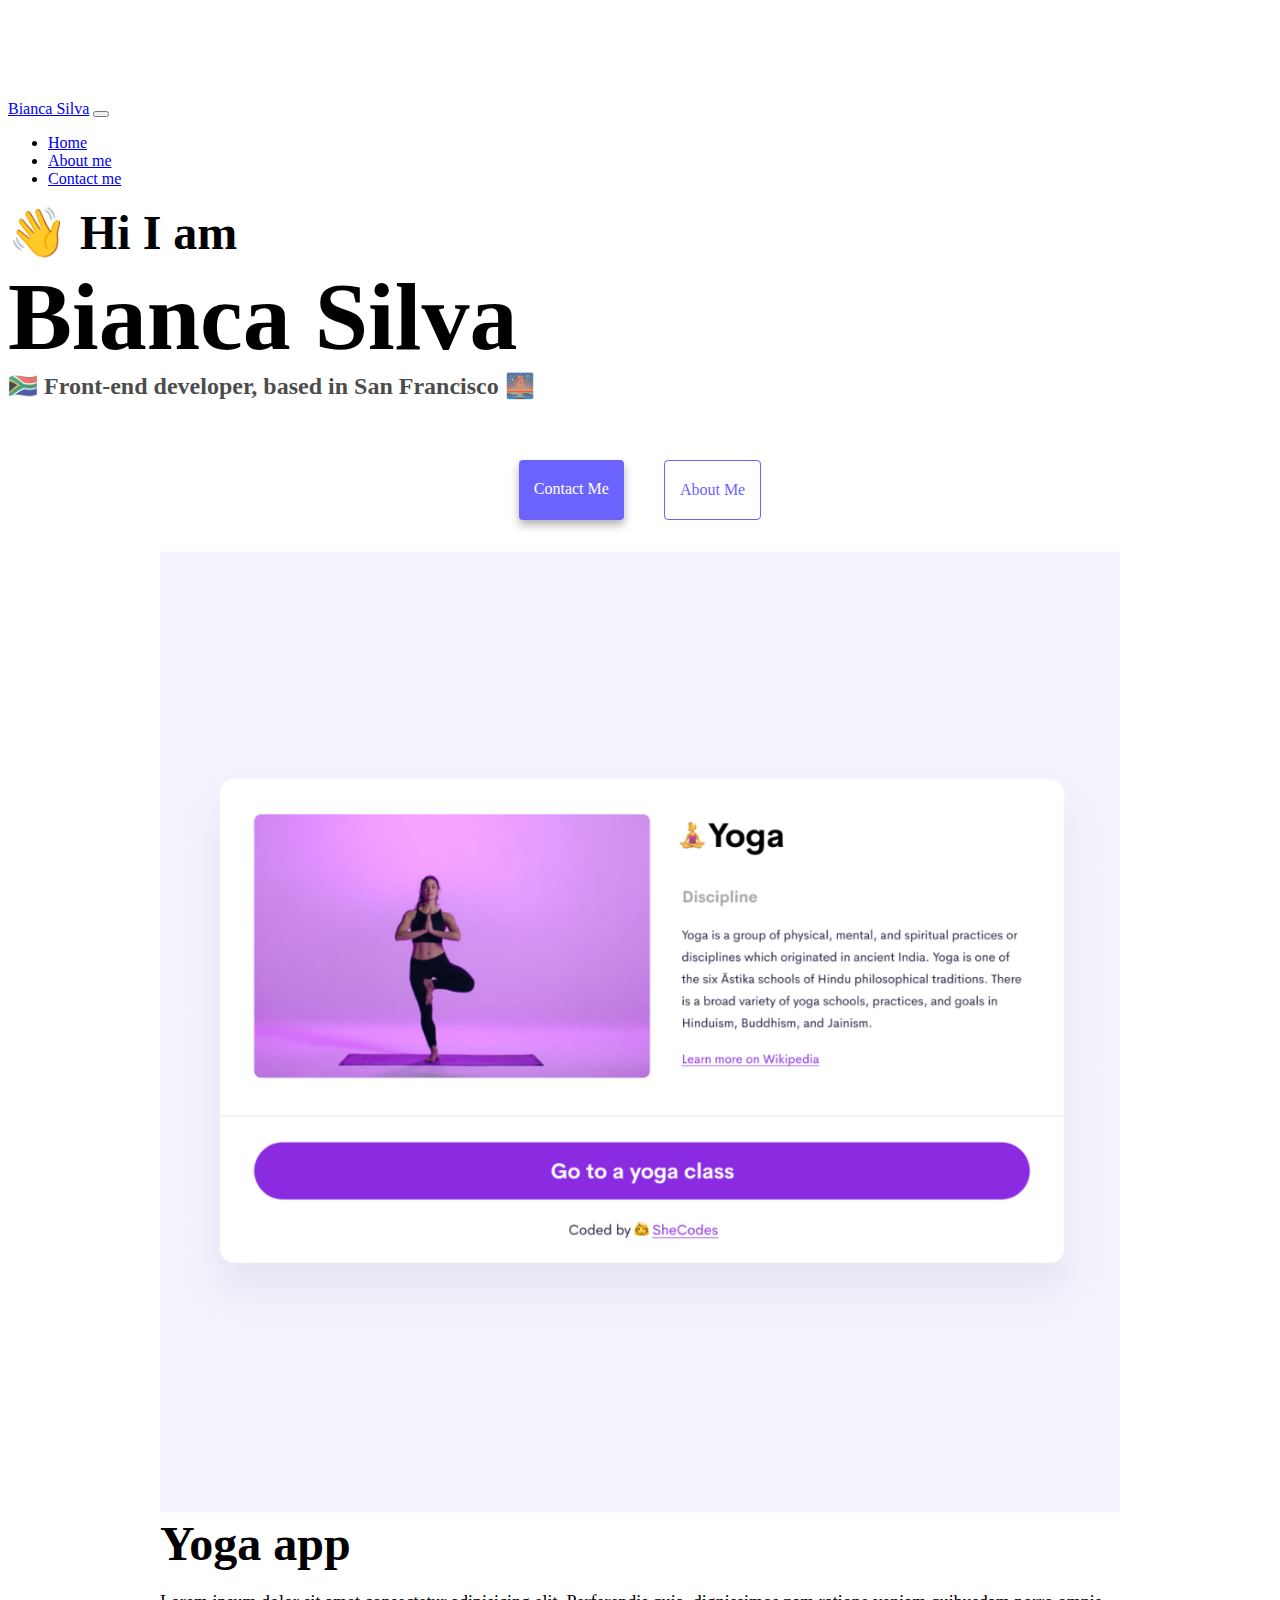
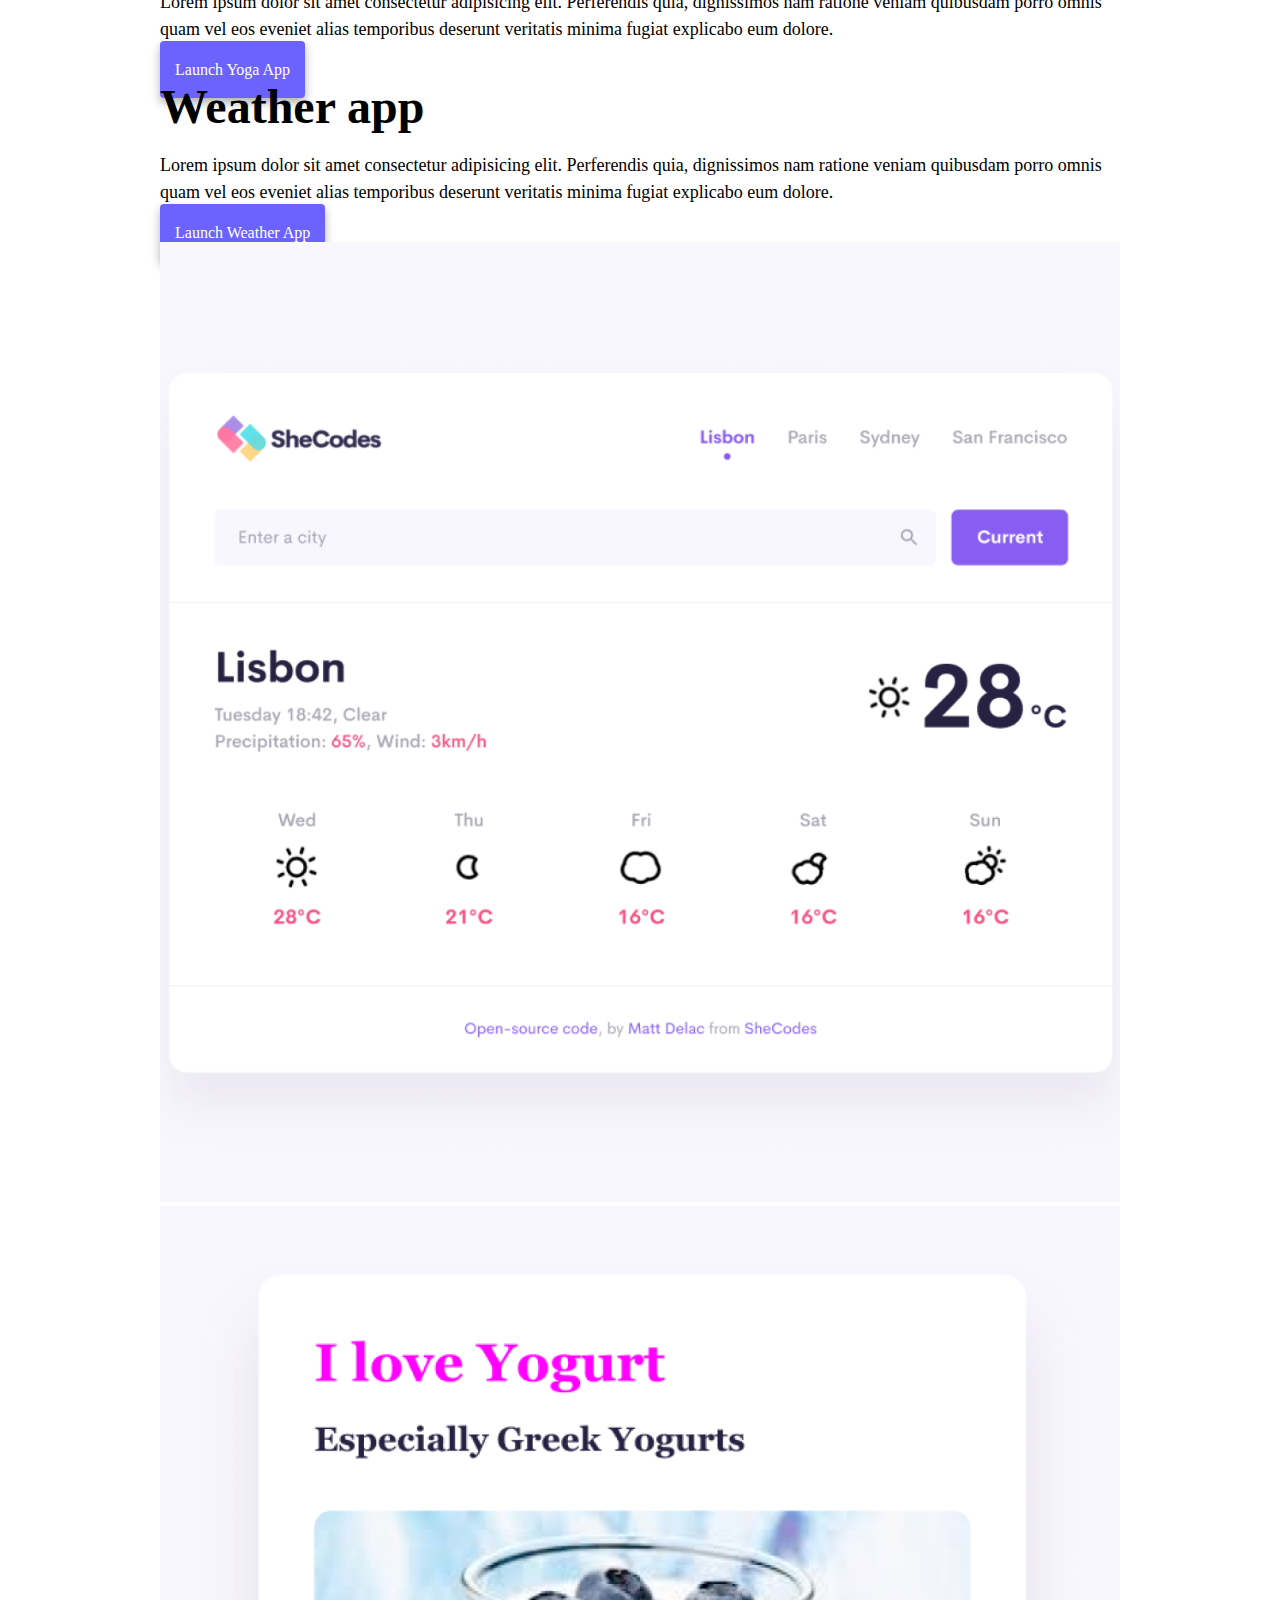
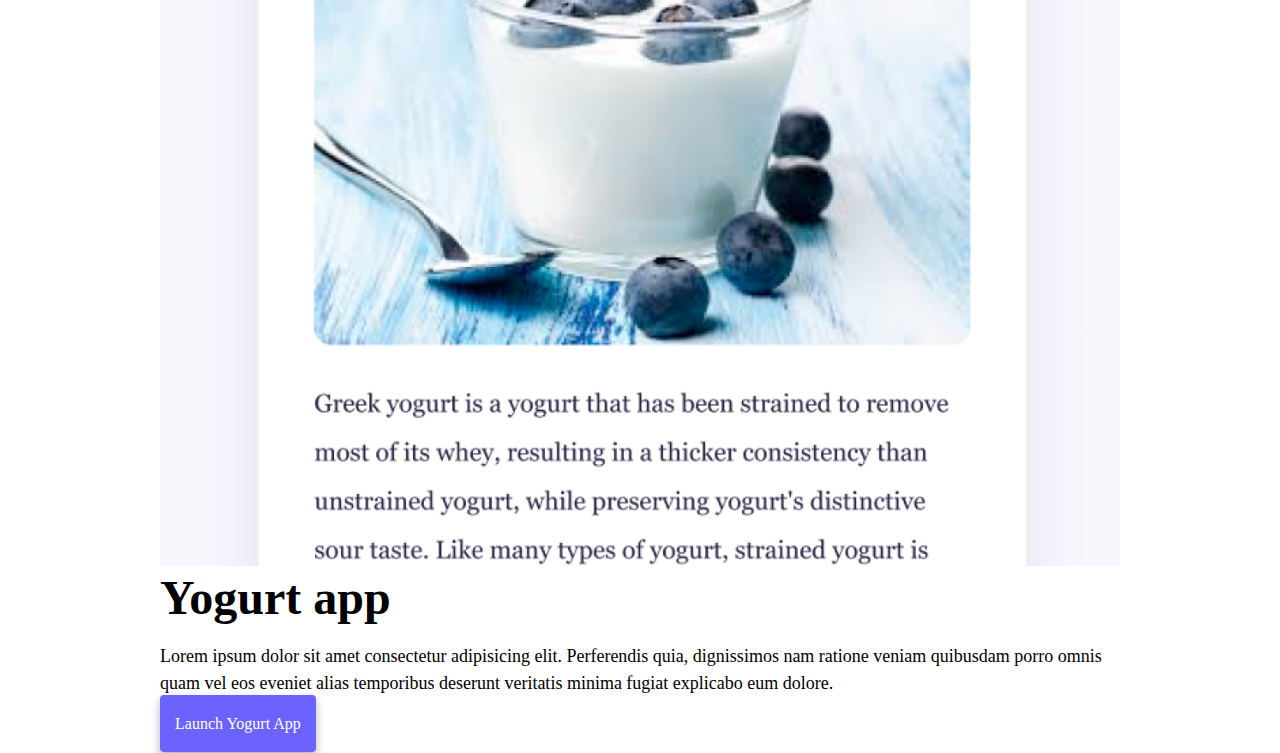
<file: index.html>
<!DOCTYPE html>
<html lang="en">
  <head>
    <meta charset="UTF-8" />
    <meta http-equiv="X-UA-Compatible" content="IE=edge" />
    <meta name="viewport" content="width=device-width, initial-scale=1.0" />
    
    <link
      href="https://cdn.jsdelivr.net/npm/bootstrap@5.1.3/dist/css/bootstrap.min.css"
      rel="stylesheet"
      integrity="sha384-1BmE4kWBq78iYhFldvKuhfTAU6auU8tT94WrHftjDbrCEXSU1oBoqyl2QvZ6jIW3"
      crossorigin="anonymous"
    />
    <script
      src="https://cdn.jsdelivr.net/npm/bootstrap@5.1.3/dist/js/bootstrap.bundle.min.js"
      integrity="sha384-ka7Sk0Gln4gmtz2MlQnikT1wXgYsOg+OMhuP+IlRH9sENBO0LRn5q+8nbTov4+1p"
      crossorigin="anonymous"
    ></script>
    <link rel="stylesheet" href="/src/style.css" />
    <meta name="description" content="Bianca Silva is a front-end developer from Cape Town, South Africa, and is based in San Francisco." />
    <title>Bianca Silva | Front-end Developer</title>
  </head>
  <body>
    <div class="container">
      <nav class="navbar navbar-expand-lg navbar-light bg-light fixed-top">
        <div class="container d-flex">
          <a class="navbar-brand" href="#" title="Bianca Silva">Bianca Silva</a>
          <button
            class="navbar-toggler"
            type="button"
            data-bs-toggle="collapse"
            data-bs-target="#navbarNav"
            aria-controls="navbarNav"
            aria-expanded="false"
            aria-label="Toggle navigation"
          >
            <span class="navbar-toggler-icon"></span>
          </button>
          <div class="collapse navbar-collapse" id="navbarNav">
            <ul class="navbar-nav">
              <li class="nav-item">
                <a
                  class="nav-link active"
                  aria-current="page"
                  href="/index.html" title="Home"
          
                  >Home</a
                >
              </li>
              <li class="nav-item">
                <a class="nav-link" href="/about.html" title="About Bianca Silva"
                  >About me</a
                >
              </li>
              <li class="nav-item">
                <a class="nav-link" href="/about.html" title="Contact Bianca Silva"
                  >Contact me</a
                >
              </li>
            </ul>
          </div>
        </div>
      </nav>
    </div>
    <h2 class="text-center pt-4">👋 Hi I am</h2>
    <h1 class="text-center">Bianca Silva</h1>
    <h3 class="text-center">🇿🇦 Front-end developer, based in San Francisco 🌉</h3>
    <div class="navigation-links mb-5">
      <a href="/about.html#contact" class="contact-link" title="Contact Bianca Silva">Contact me</a>
      <a href="/about.html" class="about-link" title="About Bianca Silva">About me</a>
    </div>
    <div class="projects">
      <div class="row d-flex">
        <div class="col-sm-6">
          <img src="/images/yoga.png" class="img-fluid rounded d-none d-sm-block" alt="yoga project" />
        </div>
        <div class="col-sm-6">
          <h2 class="mb-3 text-md-start">Yoga app</h2>
          <p>
            Lorem ipsum dolor sit amet consectetur adipisicing elit. Perferendis
            quia, dignissimos nam ratione veniam quibusdam porro omnis quam vel
            eos eveniet alias temporibus deserunt veritatis minima fugiat
            explicabo eum dolore.
          </p>
          <div class="mt-5">
          <a href="#" class="launch-button" title="yoga project">Launch Yoga App</a>
          </div>
        </div>
      </div>
      <div class="row d-flex mt-5">
        <div class="col-sm-6">
          <h2 class="mb-3 text-md-start">Weather app</h2>
          <p>
            Lorem ipsum dolor sit amet consectetur adipisicing elit. Perferendis
            quia, dignissimos nam ratione veniam quibusdam porro omnis quam vel
            eos eveniet alias temporibus deserunt veritatis minima fugiat
            explicabo eum dolore.
          </p>
          <div class="mt-5">
          <a href="#" class="launch-button" title="weather project">Launch Weather App</a>
          </div>
        </div>
        <div class="col-sm-6">
          <img src="/images/weather.png" class="img-fluid rounded mt-2 d-none d-sm-block" alt="weather project" />
        </div>
      </div>
        <div class="row d-flex mt-5">
          <div class="col-sm-6">
            <img src="/images/yogurt.png" class="img-fluid rounded d-none d-sm-block" alt="yogurt project" />
          </div>
          <div class="col-sm-6">
            <h2 class="mb-3 text-md-start">Yogurt app</h2>
            <p>
              Lorem ipsum dolor sit amet consectetur adipisicing elit. Perferendis
              quia, dignissimos nam ratione veniam quibusdam porro omnis quam vel
              eos eveniet alias temporibus deserunt veritatis minima fugiat
              explicabo eum dolore.
            </p>
            <div class="mb-5 mt-5">
            <a href="#" class="launch-button" title="yogurt project">Launch Yogurt App</a>
            </div>
          </div>
        </div>
      </div>
    </div>    
  </div>   
  </body>
</html>
</file>
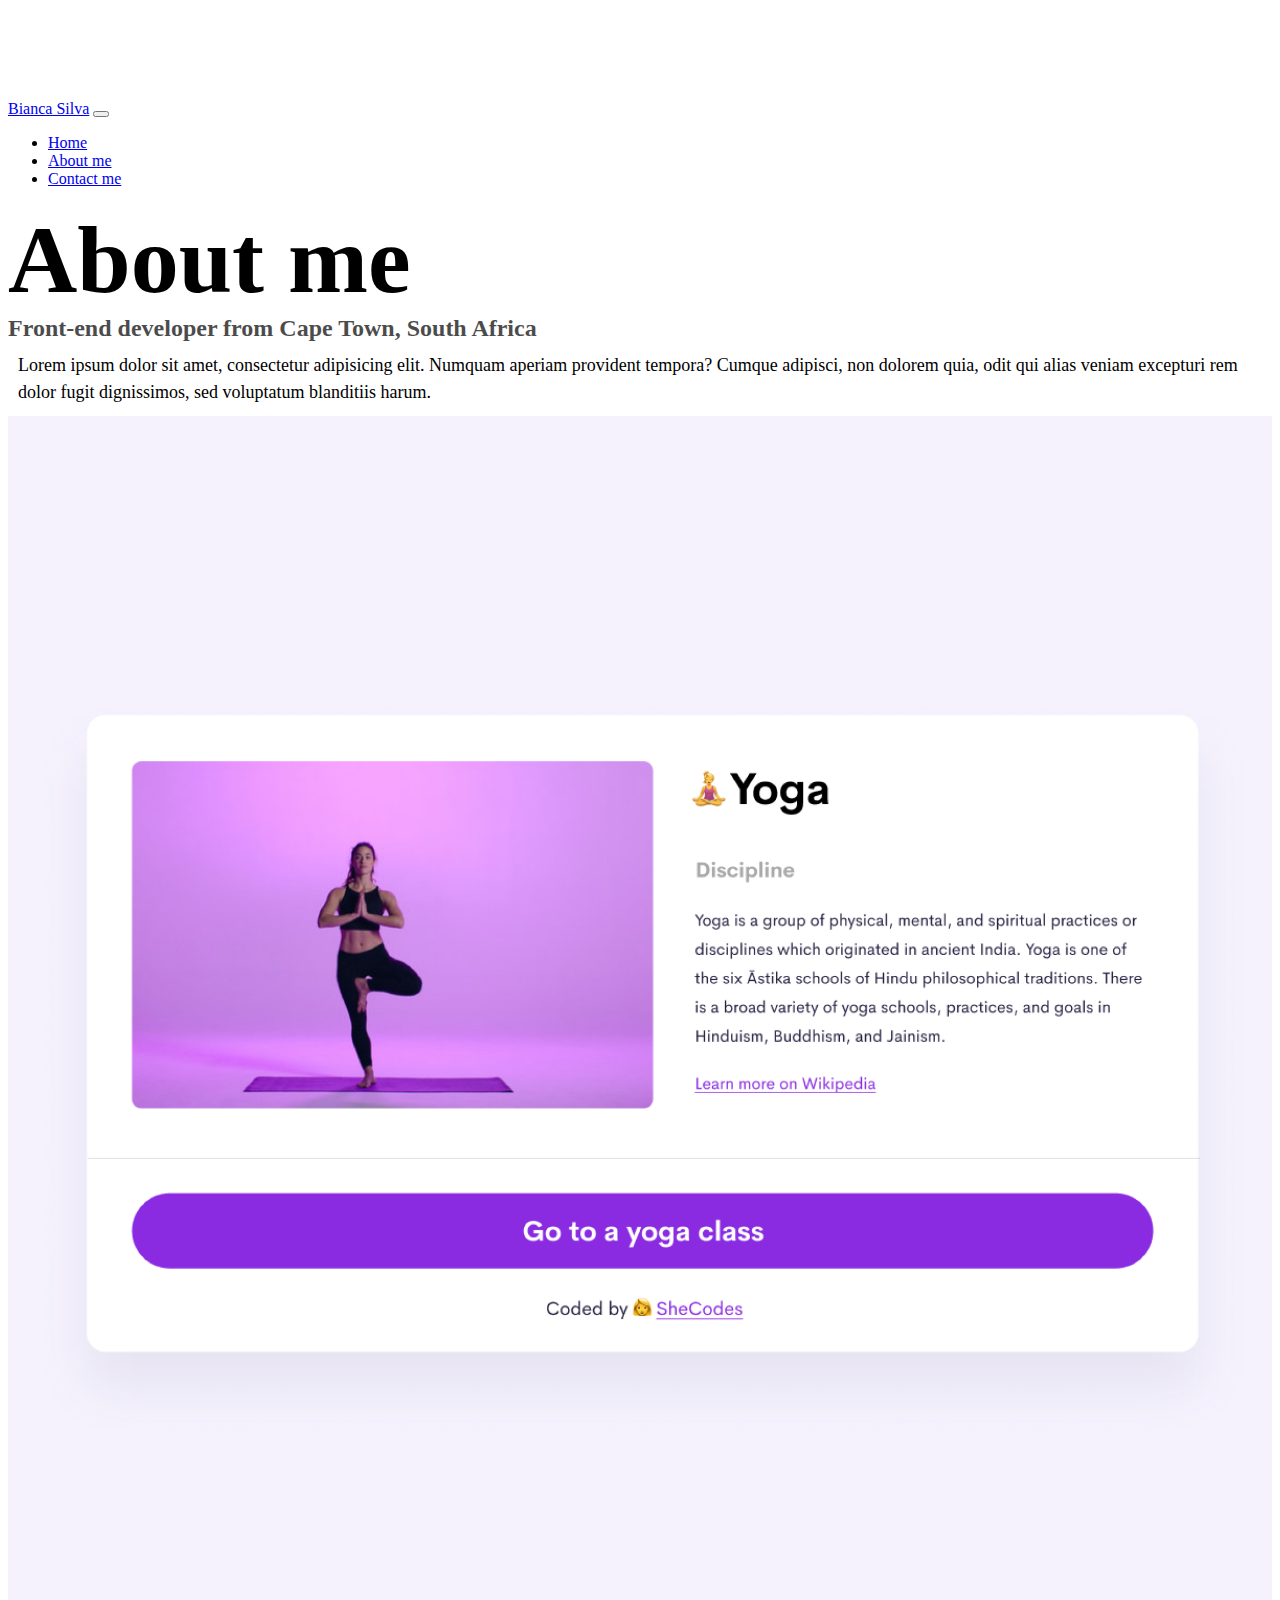
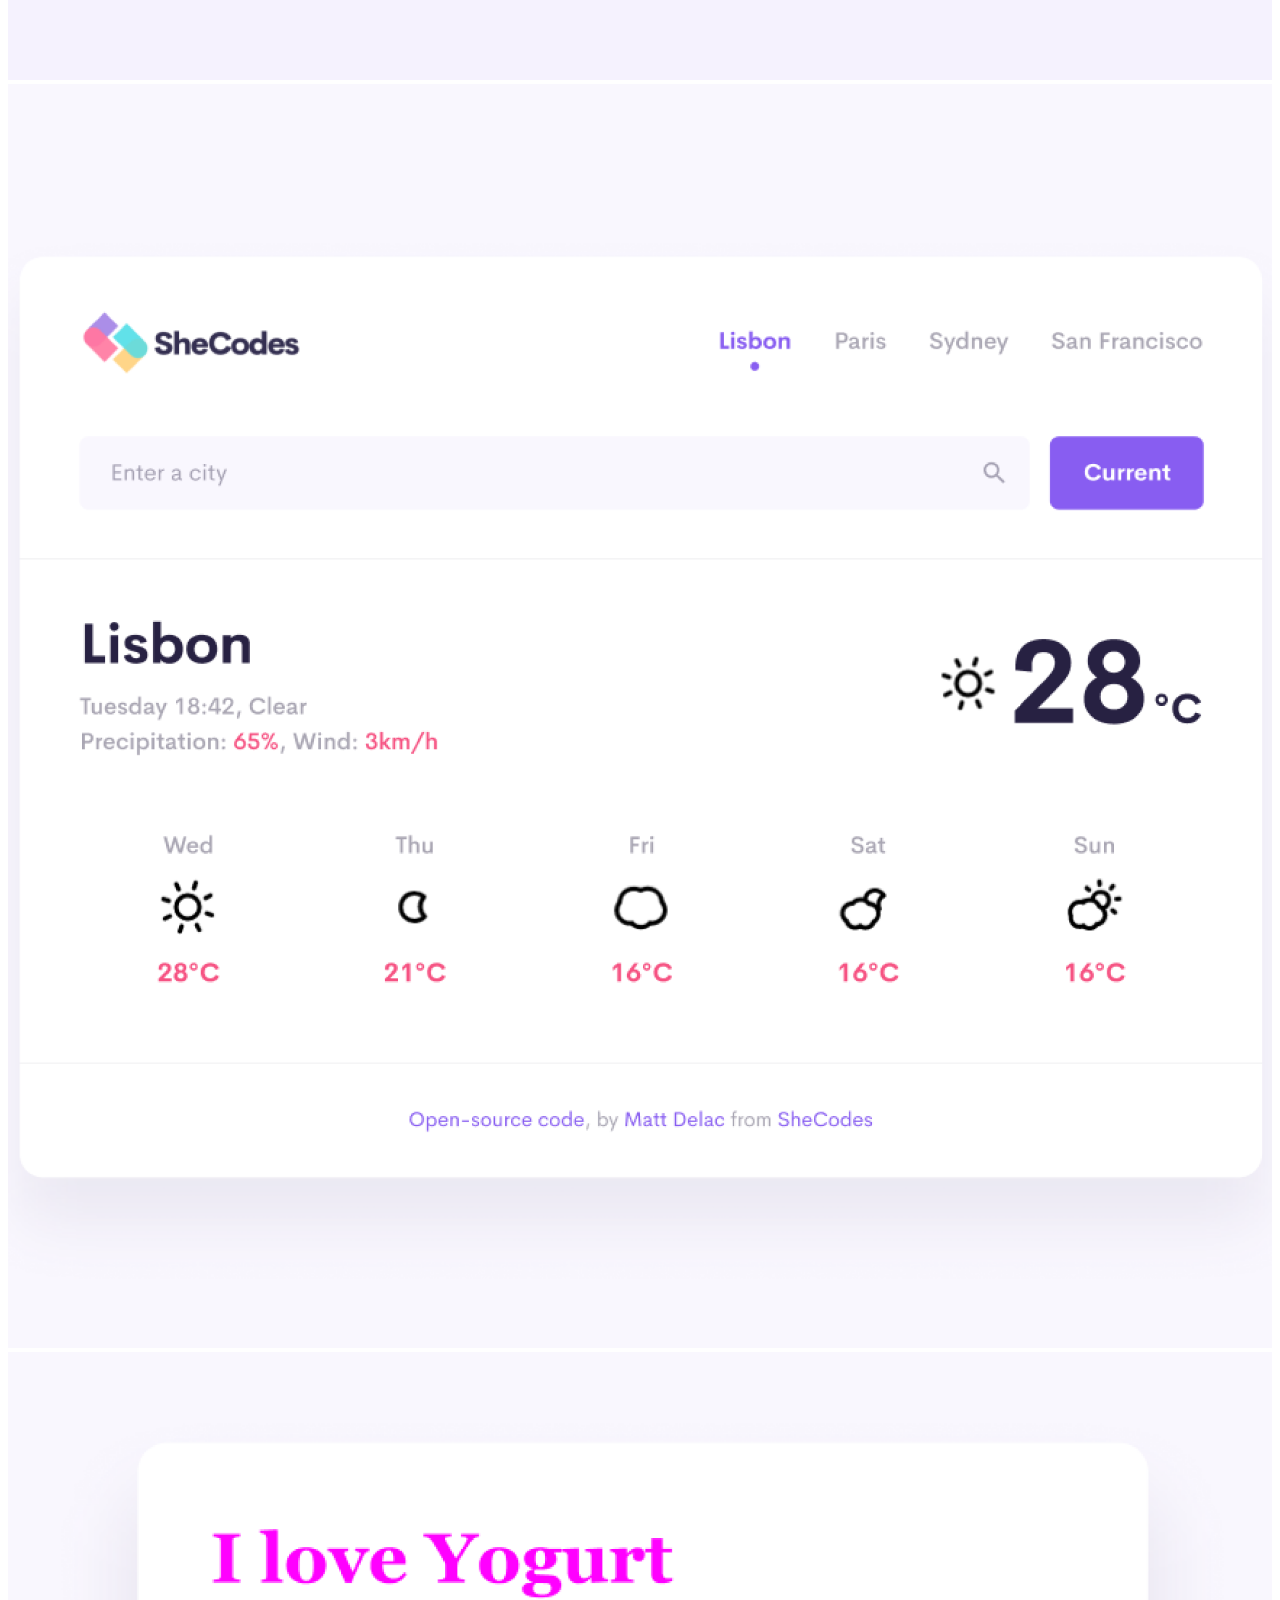
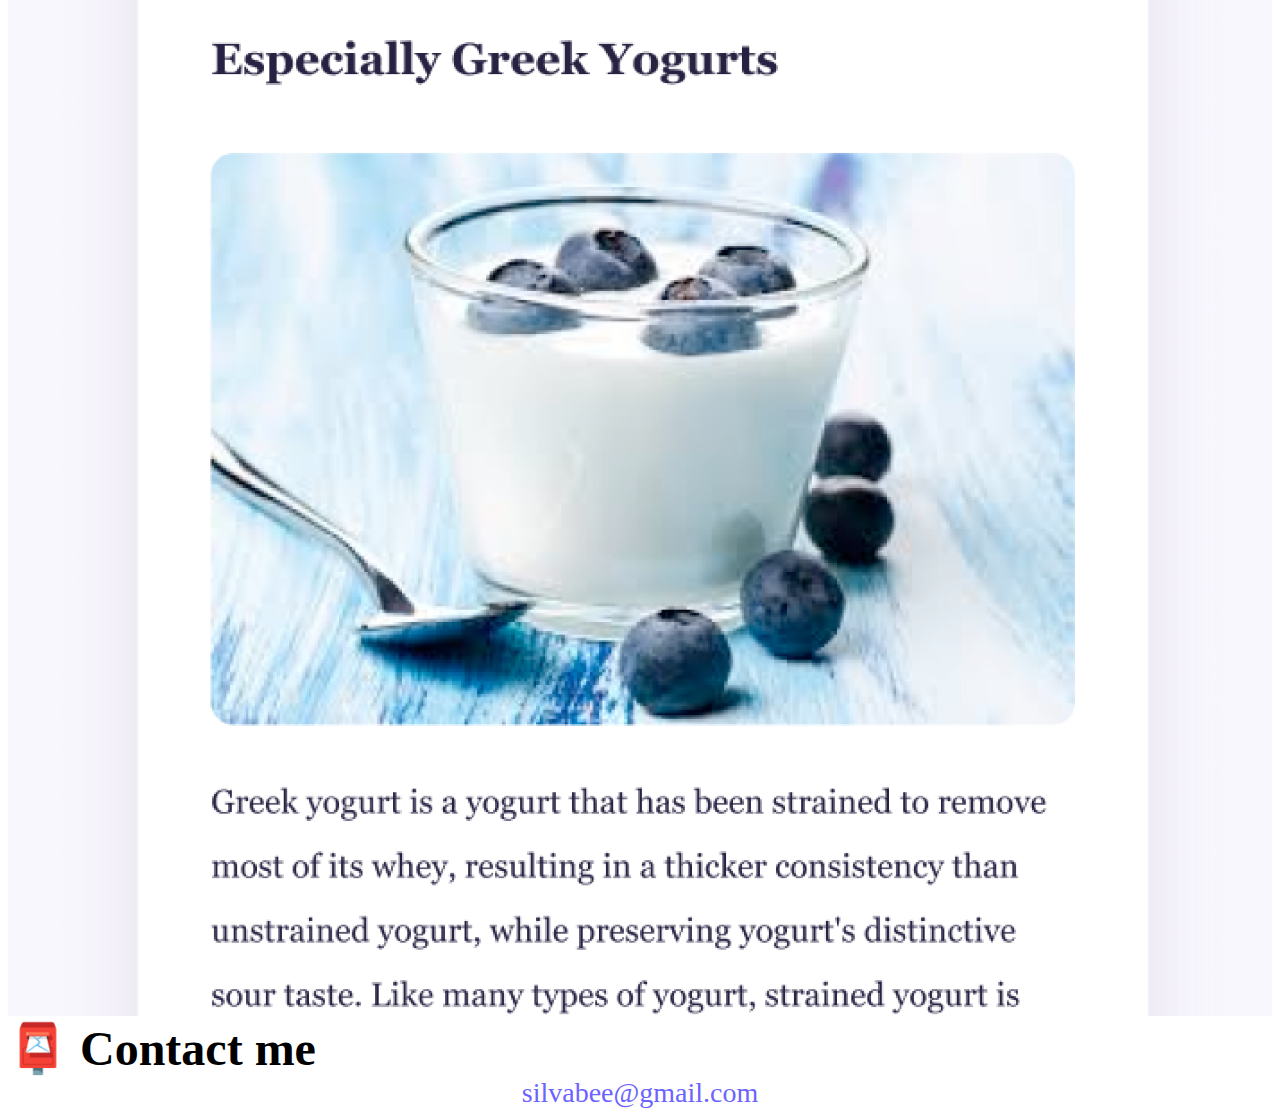
<file: about.html>
<!DOCTYPE html>
<html lang="en">
  <head>
    <meta charset="UTF-8" />
    <meta http-equiv="X-UA-Compatible" content="IE=edge" />
    <meta name="viewport" content="width=device-width, initial-scale=1.0" />
    <link
      href="https://cdn.jsdelivr.net/npm/bootstrap@5.1.3/dist/css/bootstrap.min.css"
      rel="stylesheet"
      integrity="sha384-1BmE4kWBq78iYhFldvKuhfTAU6auU8tT94WrHftjDbrCEXSU1oBoqyl2QvZ6jIW3"
      crossorigin="anonymous"
    />
    <script
      src="https://cdn.jsdelivr.net/npm/bootstrap@5.1.3/dist/js/bootstrap.bundle.min.js"
      integrity="sha384-ka7Sk0Gln4gmtz2MlQnikT1wXgYsOg+OMhuP+IlRH9sENBO0LRn5q+8nbTov4+1p"
      crossorigin="anonymous"
    ></script>
    <link rel="stylesheet" href="/src/style.css" />
    <title>About Bianca Silva</title>
  </head>
  <body>
    <div class="container">
      <!-- <div class="container d-flex"> -->
      <nav class="navbar navbar-expand-lg navbar-light bg-light fixed-top">
        <div class="container d-flex">
          <a class="navbar-brand" href="/index.html" target="self"
            >Bianca Silva</a
          >
          <button
            class="navbar-toggler"
            type="button"
            data-bs-toggle="collapse"
            data-bs-target="#navbarNav"
            aria-controls="navbarNav"
            aria-expanded="false"
            aria-label="Toggle navigation"
          >
            <span class="navbar-toggler-icon"></span>
          </button>
          <div class="collapse navbar-collapse" id="navbarNav">
            <ul class="navbar-nav">
              <li class="nav-item">
                <a
                  class="nav-link"
                  aria-current="page"
                  href="/index.html"
                  target="_self"
                  >Home</a
                >
              </li>
              <li class="nav-item">
                <a class="nav-link active" href="/about.html" target="_self"
                  >About me</a
                >
              </li>
              <li class="nav-item">
                <a class="nav-link" href="/about.html#contact" target="_self"
                  >Contact me</a
                >
              </li>
            </ul>
          </div>
        </div>
      </nav>
    </div>
    <h1 class="text-center">About me</h1>
    <h3 class="text-center">
      Front-end developer from Cape Town, South Africa
    </h3>
    <div class="about-paragraphs">
      <p class="text-center">
        Lorem ipsum dolor sit amet, consectetur adipisicing elit. Numquam
        aperiam provident tempora? Cumque adipisci, non dolorem quia, odit qui
        alias veniam excepturi rem dolor fugit dignissimos, sed voluptatum
        blanditiis harum.
      </p>
    </div>
    <div class="container">
      <div class="row">
        <div class="col-sm-4">
          <img
            src="/images/yoga.png"
            class="img-fluid p-2 shadow rounded"
            alt=""
          />
        </div>
        <div class="col-sm-4">
          <img
            src="/images/weather.png"
            class="img-fluid p-2 shadow rounded"
            alt=""
          />
        </div>
        <div class="col-sm-4">
          <img
            src="/images/yogurt.png"
            class="img-fluid p-2 shadow rounded"
            alt=""
          />
        </div>
      </div>
    </div>
    <div id="contact" class="mt-5">
      <h2 class="text-center">📮 Contact me</h2>
      <a href="mailto:silvabee@gmail.com" class="email-link">
        silvabee@gmail.com
      </a>
      <!-- </div> -->
    </div>
  </body>
</html>
</file>
<file: src/style.css>
:root {
  --primary-color: #6c63ff;
  --secondary-color: #f5f2fe;
  --box-shadow: 0 5px 10px rgba(0, 0, 0, 0.3);
}

body {
  margin-top: 100px;
}

h1,
h2,
h3 {
  margin: 0;
}

h1 {
  display: block;
  font-size: 96px;
  margin: 0px;
}

h2 {
  font-size: 48px;
}

h3 {
  font-size: 24px;
  opacity: 0.7;
}

p {
  font-size: 18px;
  line-height: 1.5;
}

div {
  display: block;
}

.img-fluid {
  max-width: 100%;
  height: auto;
}

.container {
  width: 100%;
  margin-right: auto;
  margin-left: auto;
}
.navigation-links {
  display: flex;
  margin-top: 40px;
  justify-content: center;
}

.navigation-links a {
  margin: 20px;
  border-radius: 4px;
  padding: 20px 15px;
  text-decoration: none;
  text-transform: capitalize;
}

.launch-button {
  background: var(--primary-color);
  box-shadow: var(--box-shadow);
  color: white;
  /* margin: 20px; */
  border-radius: 4px;
  padding: 20px 15px;
  text-decoration: none;
}

.contact-link {
  background: var(--primary-color);
  box-shadow: var(--box-shadow);
  color: white;
}

.about-link {
  color: var(--primary-color);
  border: 1px solid var(--primary-color);
}

.homepage-link {
  color: var(--primary-color);
  text-align: center;
  display: block;
}

.about-paragraphs p {
  margin: 10px;
}

.email-link {
  display: flex;
  justify-content: center;
  color: var(--primary-color);
  font-size: 28px;
  text-decoration: none;
}

.email-link:hover {
  text-decoration: underline;
}
.projects {
  margin-left: auto;
  margin-right: auto;
  padding: 12px;
  max-width: 960px;
}

@media (max-width: 576px) {
  h1 {
    font-size: 48px;
    line-height: 1.5;
  }
  h2 {
    font-size: 32px;
    text-align: center;
  }
  p {
    text-align: center;
  }
  .launch-button {
    margin: 0 20px;
    display: block;
    text-align: center;
    color: white;
  }
}
</file>
